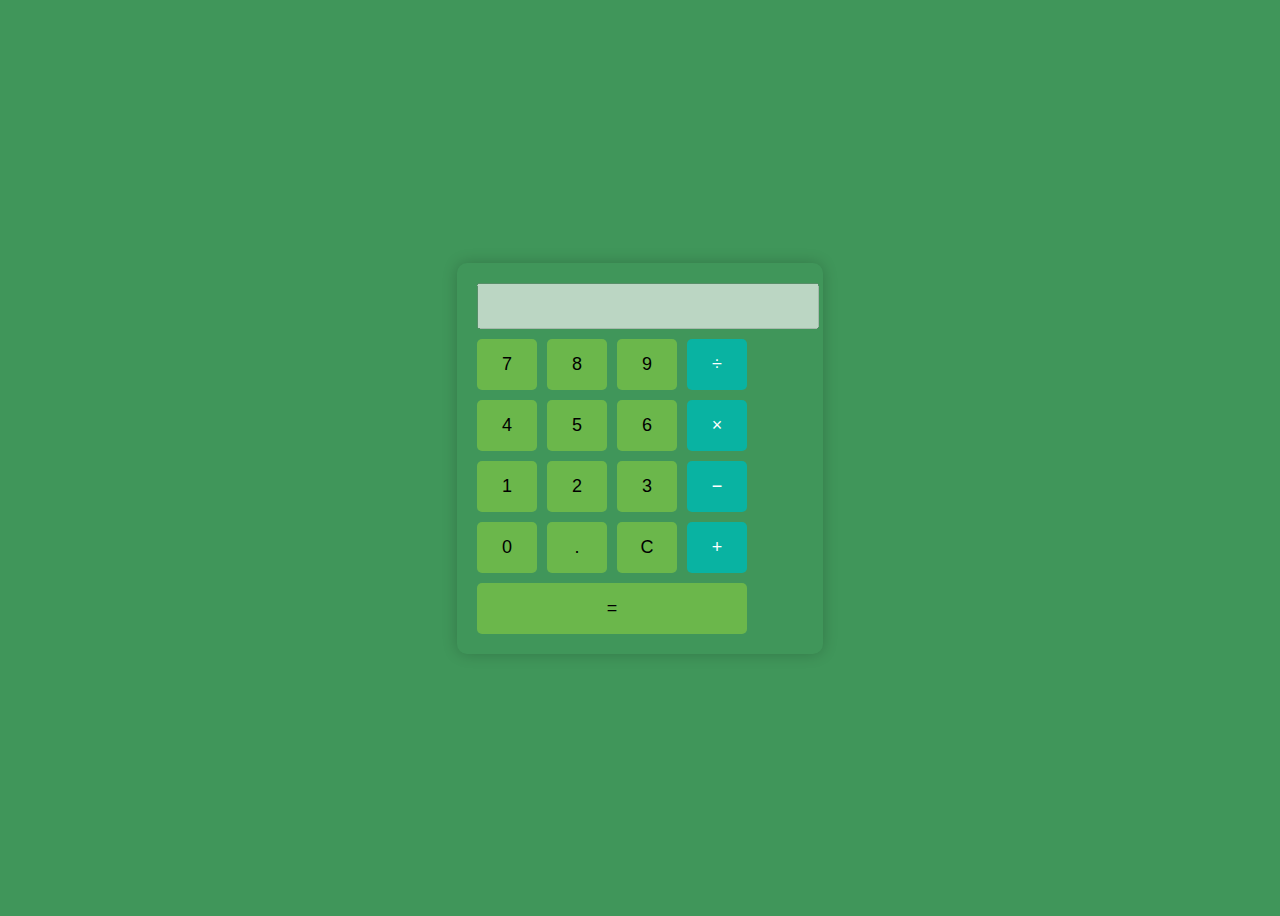
<file: index.html>
<!DOCTYPE html>
<html lang="en">
<head>
    <meta charset="UTF-8">
    <meta name="viewport" content="width=device-width, initial-scale=1.0">
    <title>Calculator App</title>
    <link rel="stylesheet" href="index.css">
    <link rel="stylesheet" href="utils.css">

</head>
<body>
    <div class="calculator">
  <input type="text" id="display" disabled>
  <div class="buttons">
    <button class="btn" onclick="append('7')">7</button>
    <button class="btn" onclick="append('8')">8</button>
    <button class="btn" onclick="append('9')">9</button>
    <button class="btn operator" onclick="append('/')">÷</button>

    <button class="btn" onclick="append('4')">4</button>
    <button class="btn" onclick="append('5')">5</button>
    <button class="btn" onclick="append('6')">6</button>
    <button class="btn operator" onclick="append('*')">×</button>

    <button class="btn" onclick="append('1')">1</button>
    <button class="btn" onclick="append('2')">2</button>
    <button class="btn" onclick="append('3')">3</button>
    <button class="btn operator" onclick="append('-')">−</button>

    <button class="btn" onclick="append('0')">0</button>
    <button class="btn" onclick="append('.')">.</button>
    <button class="btn" onclick="clearDisplay()">C</button>
    <button class="btn operator" onclick="append('+')">+</button>

    <button class="btn" style="grid-column: span 4;" onclick="calculate()">=</button>
  </div>
</div>


    <script src="index.js"></script>
</body>
</html>
</file>
<file: index.css>
body {
      font-family: Arial, sans-serif;
      background: #40965a;
      display: flex;
      justify-content: center;
      align-items: center;
      height: 100vh;
    }

    .calculator {
      background: #40965a;
      padding: 20px;
      border-radius: 10px;
      box-shadow: 0 0 15px rgba(0,0,0,0.2);
    }

    #display {
      width: 100%;
      height: 40px;
      font-size: 24px;
      margin-bottom: 10px;
      text-align: right;
      padding-right: 10px;
    }

    .buttons {
      display: grid;
      grid-template-columns: repeat(4, 60px);
      grid-gap: 10px;
    }

    .btn {
      padding: 15px;
      font-size: 18px;
      background: #6bb74b;
      border: none;
      border-radius: 5px;
      cursor: pointer;
      transition: background 0.3s;
    }

    .btn:hover {
      background: #ddd;
    }

    .btn.operator {
      background-color: #09b3a2;
      color: white;
    }

    .btn.operator:hover {
      background-color: #a42009;
    }
</file>
<file: utils.css>
.text-center{
    text-align: center;
}

.bg-red{
    background-color: rgb(75, 84, 80);
}
.mx-auto{
    margin: auto;
}
.m-w-20{
  max-width: 30vw;
}
.flex{
  display: flex;
}
.flex-col{
  flex-direction: column;
}
.items-center{
    align-items: center;
}
</file>
